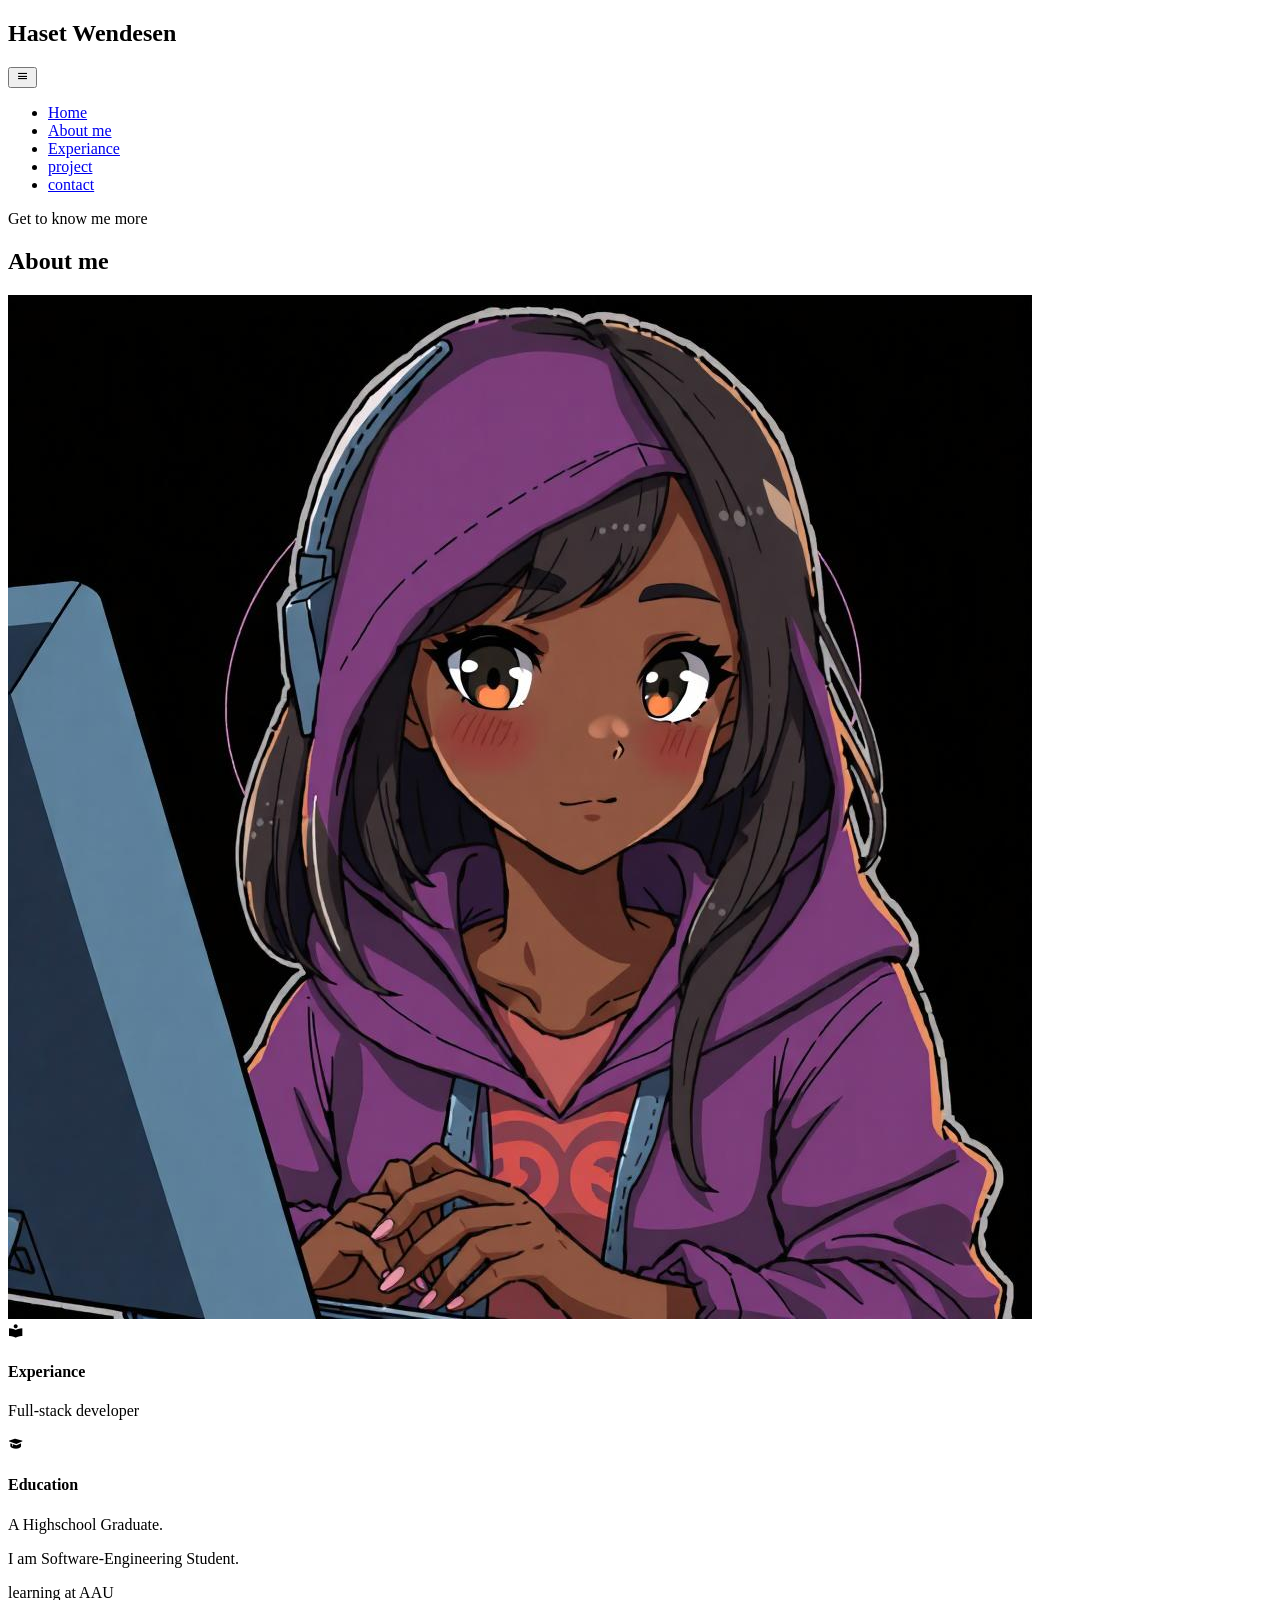
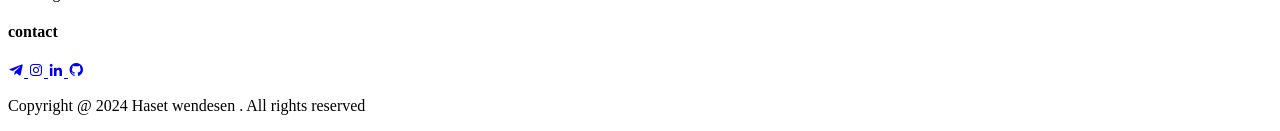
<file: scr/About.html>
<!DOCTYPE html>
<html lang="en">
<head>
    <meta charset="UTF-8">
    <meta name="viewport" content="width=device-width, initial-scale=1.0">
    <title>portoflio</title>
    <link href='https://unpkg.com/boxicons@2.1.4/css/boxicons.min.css' rel='stylesheet'>
    
</head>
<body>
    <header>
        <nav id="nav">
            <div class="nav-header">
                <h2>Haset Wendesen</h2>
                <button class="nav-toggle">
                    <i class='bx bx-menu'></i>
                </button>
            </div>
            <ul class="links">
                <li><a href="Home.html">Home</a></li>
                <li><a href="About.html">About me </a></li>
                <li><a href="Experience.html">Experiance</a></li>
                <li><a href="project.html">project</a></li>
                <li><a href="contact.html">contact</a></li>
            </ul>
        </nav>
    </header>
    <main>
        <section class="About-me " id="About-me">
            <div class="text-container">
                <p>Get to know me more</p>
                <h1>About me</h1>
            </div>
            <div class="image-wrapper">
                <img src="resourse/images/image(2).jpg" alt="my second photo">
            </div>
            <article class="art experiance">
                <i class='bx bxs-book-reader'></i>
                <h4>Experiance</h4>
                <p>Full-stack developer</p>
            </article>
            <article class="art Education">
                <i class='bx bxs-graduation' ></i>
                <h4>Education</h4>
                <p>A Highschool Graduate.</p>
                <p>I am Software-Engineering Student.</p>
                <p>learning at AAU</p>

            </article>
            
         </section>
    </main>
    <footer>
        <h4>contact </h4>
        <div class="social-icons">
            <a href="https://web.telegram.org/a/">
                <i class='bx bxl-telegram'></i>
            </a>
            <a href="https://www.instagram.com/">
                <i class='bx bxl-instagram'></i>
            </a>
            <a href="https://www.linkedin.com/?original_referer=https%3A%2F%2Fwww.bing.com%2F">
                <i class='bx bxl-linkedin'></i>
            </a>
            <a href="https://github.com/hasetW">
                <i class='bx bxl-github'></i>
            </a>
        </div>
        <p>Copyright @ 2024 Haset wendesen . All rights reserved </p>

    </footer>
   
</body>
</html>
</file>
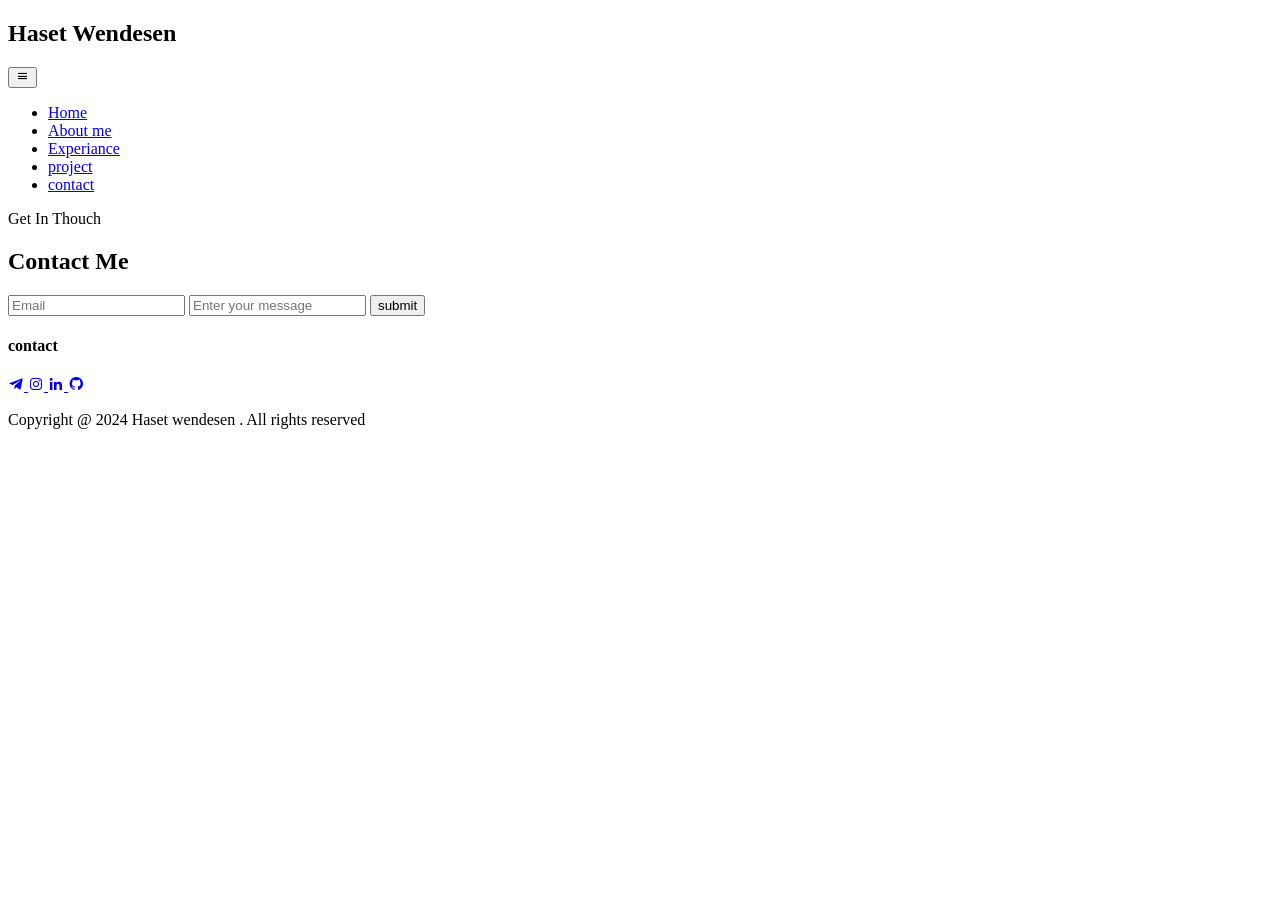
<file: scr/contact.html>
<!DOCTYPE html>
<html lang="en">
<head>
    <meta charset="UTF-8">
    <meta name="viewport" content="width=device-width, initial-scale=1.0">
    <title>portoflio</title>
    <link href='https://unpkg.com/boxicons@2.1.4/css/boxicons.min.css' rel='stylesheet'>
    
</head>
<body>
    <header>
        <nav>
            <div class="nav-header">
                <h2>Haset Wendesen</h2>
                <button class="nav-toggle">
                    <i class='bx bx-menu'></i>
                </button>
            </div>
            <ul class="links">
                <li><a href="Home.html">Home</a></li>
                <li><a href="About.html">About me </a></li>
                <li><a href="Experience.html">Experiance</a></li>
                <li><a href="project.html">project</a></li>
                <li><a href="contact.html">contact</a></li>
            </ul>
        </nav>
    </header>
    <main>
        <section class="contact" id="contact">
            <div class="text-container">
                <p>Get In Thouch</p>
                <h1>Contact Me</h1>
                
            </div>
            <form action="submit">
                <input type="text" name="Email" id="Email" placeholder="Email" required>
                <input type="text" name="message" id="message" placeholder="Enter your message">
                <button class="submit"> submit</button>
            </form>
        </section>
    </main>
    <footer>
        <h4>contact </h4>
        <div class="social-icons">
            <a href="https://web.telegram.org/a/">
                <i class='bx bxl-telegram'></i>
            </a>
            <a href="https://www.instagram.com/">
                <i class='bx bxl-instagram'></i>
            </a>
            <a href="https://www.linkedin.com/?original_referer=https%3A%2F%2Fwww.bing.com%2F">
                <i class='bx bxl-linkedin'></i>
            </a>
            <a href="https://github.com/hasetW">
                <i class='bx bxl-github'></i>
            </a>
        </div>
        <p>Copyright @ 2024 Haset wendesen . All rights reserved </p>


    </footer>
   
</body>
</html>
</file>
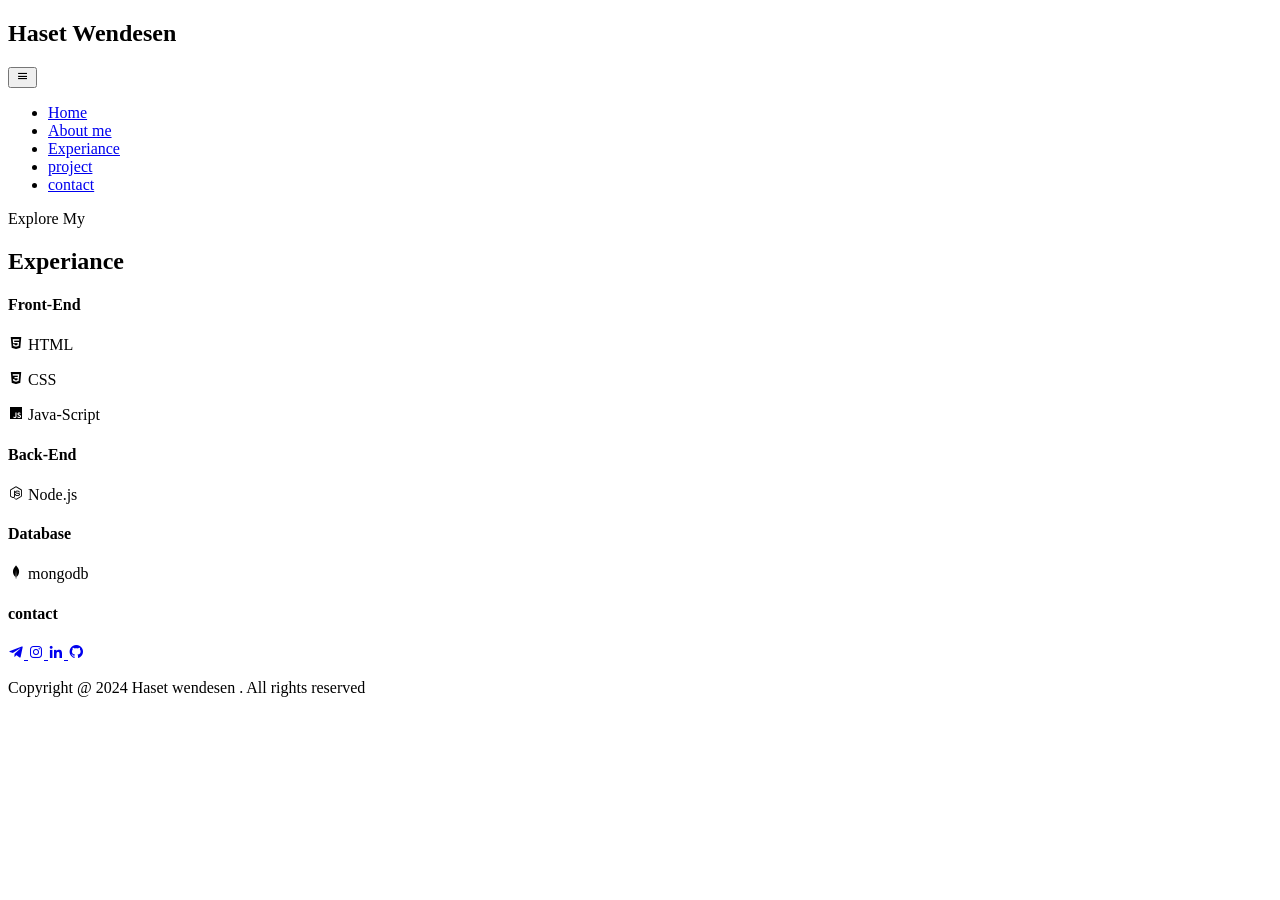
<file: scr/Experience.html>
<!DOCTYPE html>
<html lang="en">
<head>
    <meta charset="UTF-8">
    <meta name="viewport" content="width=device-width, initial-scale=1.0">
    <title>portoflio</title>
    <link href='https://unpkg.com/boxicons@2.1.4/css/boxicons.min.css' rel='stylesheet'>
    
</head>
<body>
    <header>
        <nav id="nav">
            <div class="nav-header">
                <h2>Haset Wendesen</h2>
                <button class="nav-toggle">
                    <i class='bx bx-menu'></i>
                </button>
            </div>
            <ul class="links">
                <li><a href="Home.html">Home</a></li>
                <li><a href="About.html">About me </a></li>
                <li><a href="Experience.html">Experiance</a></li>
                <li><a href="project.html">project</a></li>
                <li><a href="contact.html">contact</a></li>
            </ul>
        </nav>
    </header>
    <main>
        <section class="Experiance" id="Experiance">
            <div class="text-container">
                <p>Explore My </p>
                <h1>Experiance</h1>
            </div>
            <article class="Front-end">
                <h4>Front-End</h4>
                <p>
                    <span><i class='bx bxl-html5'></i></span>
                    HTML
                </p>
                <p>
                    <span><i class='bx bxl-css3'></i></span>
                    CSS
                </p>
                <p>
                    <span><i class='bx bxl-javascript'></i></span>
                    Java-Script
                </p>
            </article>
            <article class="Back-end">
                <h4>Back-End</h4>
                <p>
                    <span><i class='bx bxl-nodejs'></i></span>
                    Node.js
                </p>
            </article>
            <article class="Database">
                <h4>Database</h4>
                <p>
                    <span><i class='bx bxl-mongodb'></i></span>
                    mongodb
                </p>
            </article>
        </section>    
            
    </main>
    <footer>
        <h4>contact </h4>
        <div class="social-icons">
            <a href="https://web.telegram.org/a/">
                <i class='bx bxl-telegram'></i>
            </a>
            <a href="https://www.instagram.com/">
                <i class='bx bxl-instagram'></i>
            </a>
            <a href="https://www.linkedin.com/?original_referer=https%3A%2F%2Fwww.bing.com%2F">
                <i class='bx bxl-linkedin'></i>
            </a>
            <a href="https://github.com/hasetW">
                <i class='bx bxl-github'></i>
            </a>
        </div>
        <p>Copyright @ 2024 Haset wendesen . All rights reserved </p>


    </footer>
   
</body>
</html>
</file>
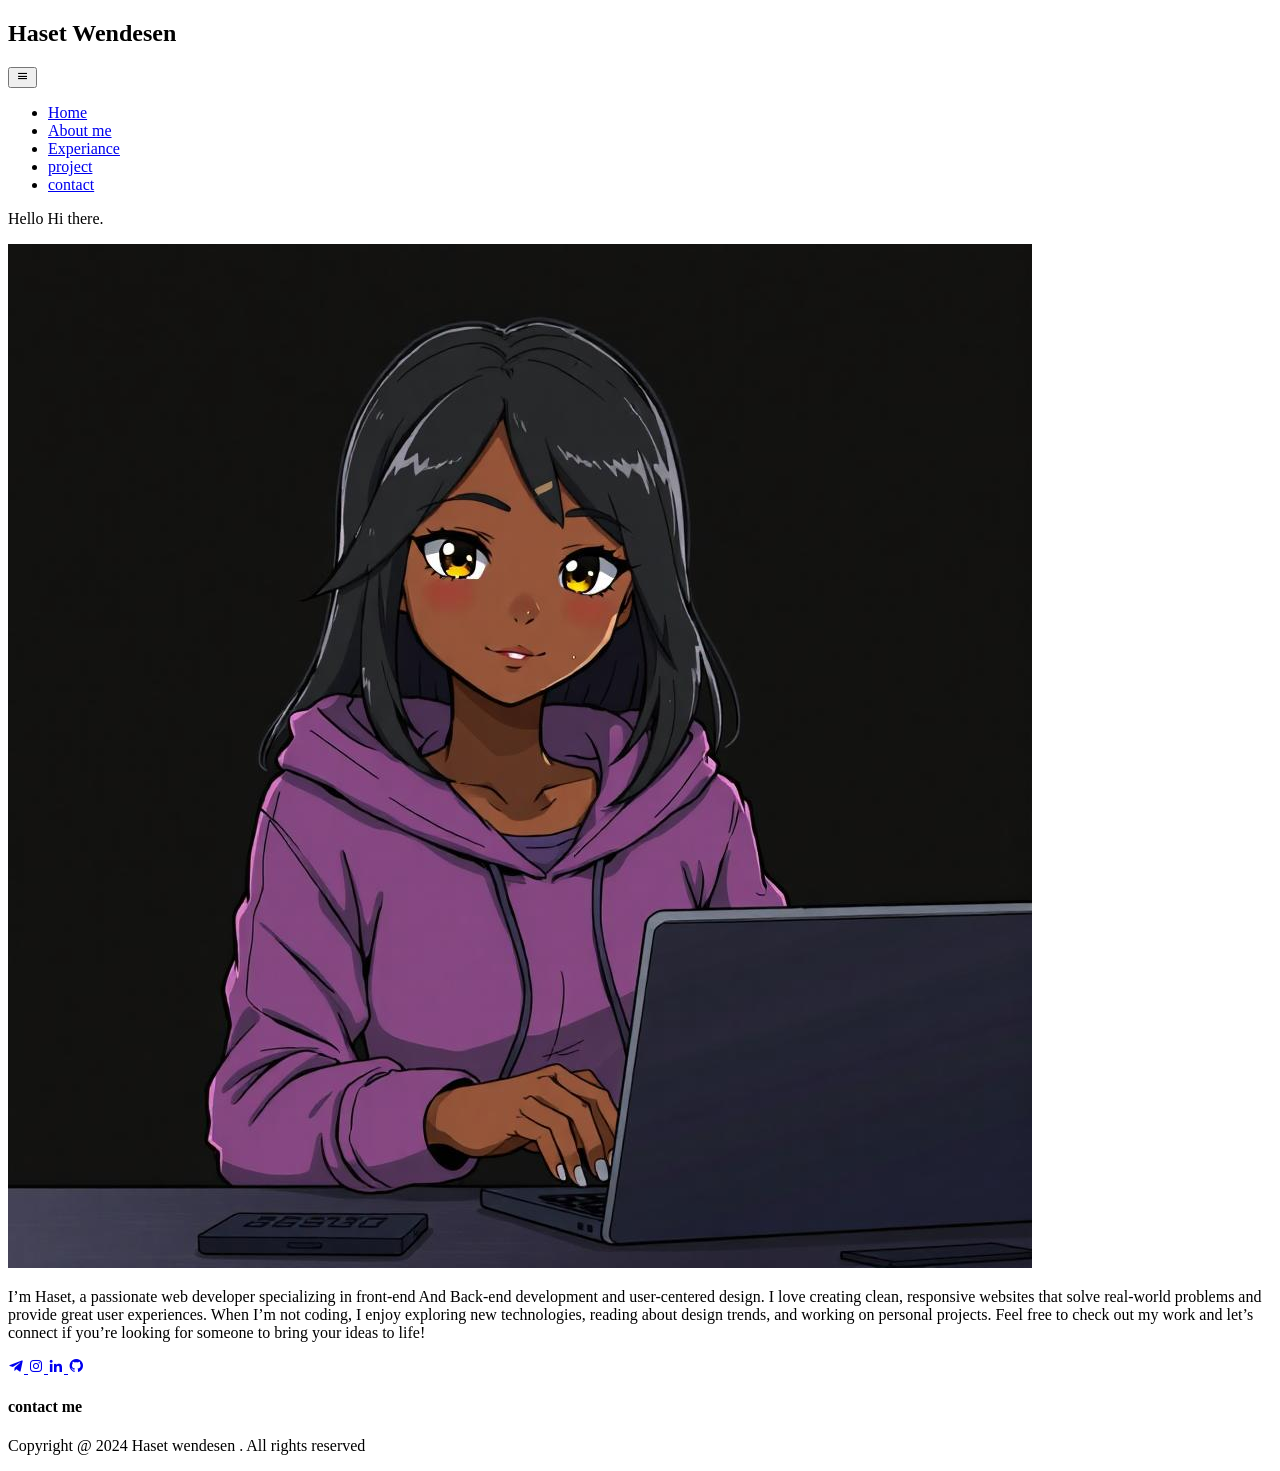
<file: scr/Home.html>
<!DOCTYPE html>
<html lang="en">
<head>
    <meta charset="UTF-8">
    <meta name="viewport" content="width=device-width, initial-scale=1.0">
    <title>portoflio</title>
    <link href='https://unpkg.com/boxicons@2.1.4/css/boxicons.min.css' rel='stylesheet'>
    
</head>
<body>
    <header>
        <nav id="nav">
            <div class="nav-header">
                <h2>Haset Wendesen</h2>
                <button class="nav-toggle">
                    <i class='bx bx-menu'></i>
                </button>
            </div>
            <ul class="links">
                <li><a href="Home.html">Home</a></li>
                <li><a href="About.html">About me </a></li>
                <li><a href="Experience.html">Experiance</a></li>
                <li><a href="project.html">project</a></li>
                <li><a href="contact.html">contact</a></li>
            </ul>
        </nav>
    </header>
    <main>
        <section class="Home" id="Home">
            <p>
                Hello Hi there.
            </p>
            <div class="side1">
                <div class="image-wrapper">
                    <img src="resourse/images/image(1).jpg" alt="my photo">
                </div>
                <p>I’m Haset, a passionate web developer specializing in front-end And Back-end development and user-centered design. I love creating clean, responsive websites that solve real-world problems and provide great user experiences.  
                    When I’m not coding, I enjoy exploring new technologies, reading about design trends, and working on personal projects.  
                    Feel free to check out my work and let’s connect if you’re looking for someone to bring your ideas to life!
                </p>
            </div>
            <div class="bottom">
                <div class="social-icons">
                    <a href="https://web.telegram.org/a/">
                        <i class='bx bxl-telegram'></i>
                    </a>
                    <a href="https://www.instagram.com/">
                        <i class='bx bxl-instagram'></i>
                    </a>
                    <a href="https://www.linkedin.com/?original_referer=https%3A%2F%2Fwww.bing.com%2F">
                        <i class='bx bxl-linkedin'></i>
                    </a>
                    <a href="https://github.com/hasetW">
                        <i class='bx bxl-github'></i>
                    </a>
                </div>
                <div class="text-container">
                    <h4>contact me </h4>
                </div>
            </div>
        </section>
    </main>
    <footer>
        <p>Copyright @ 2024 Haset wendesen . All rights reserved </p>
    </footer>
</body>
</html>
</file>
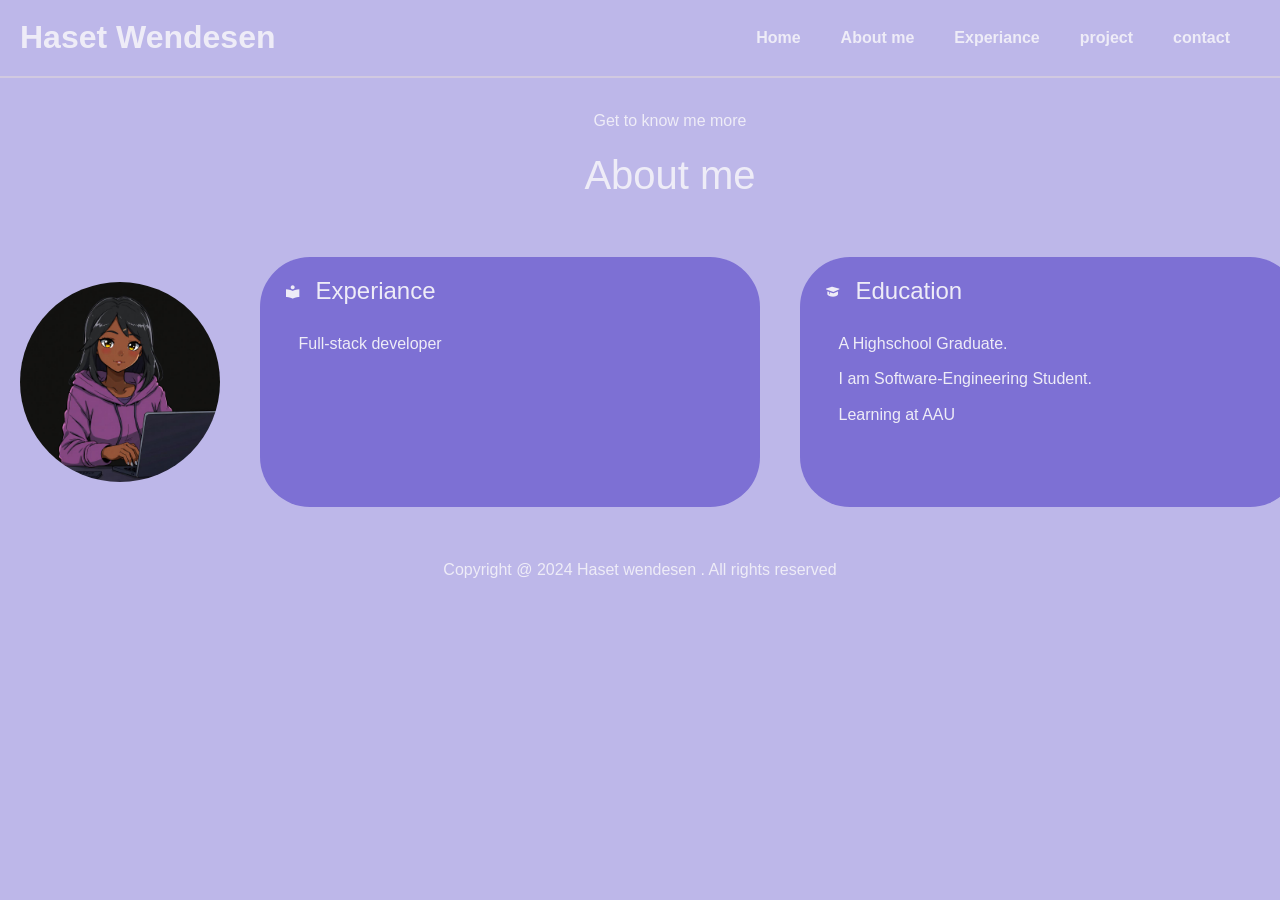
<file: src/About.html>
<!DOCTYPE html>
<html lang="en">
<head>
    <meta charset="UTF-8">
    <meta name="viewport" content="width=device-width, initial-scale=1.0">
    <title>portoflio</title>
    <link href='https://unpkg.com/boxicons@2.1.4/css/boxicons.min.css' rel='stylesheet'>
    <link rel="stylesheet" href="./css/About.css">
    <link rel="stylesheet" href="../nav.css">
</head>
<body>
    <header>
        <nav id="nav">
            <div class="nav-header">
                <h2>Haset Wendesen</h2>
                <button class="nav-toggle">
                    <i class='bx bx-menu'></i>
                </button>
            </div>
            <ul class="links remove">
                <li><a href="../index.html">Home</a></li>
                <li><a href="About.html">About me </a></li>
                <li><a href="./Experience.html">Experiance</a></li>
                <li><a href="./project.html">project</a></li>
                <li><a href="./contact.html">contact</a></li>
            </ul>
        </nav>
    </header>
    <main>
        <section class="About-me " id="About-me">
            <div class="text-wrapper">
                <div class="text-container">
                    <p>Get to know me more</p>
                    <h1>About me</h1>
                </div>
            </div>
           
            <div class="image-wrapper">
                <img src="./resourse/images/image(1).jpg" alt="my second photo">
            </div>
            <div class="article-wrapper">
                <div class="article">
                    <article class="art Experiance">
                        <i class='bx bxs-book-reader'></i>
                        <h4>Experiance</h4>
                        <p>Full-stack developer</p>
                    </article>
                    <article class="art Education">
                        <i class='bx bxs-graduation' ></i>
                        <h4>Education</h4>
                        <p>A Highschool Graduate.</p>
                        <p>I am Software-Engineering Student.</p>
                        <p>Learning at AAU</p>
        
                    </article>
                </div>
            </div>

        </section>
    </main>
    <footer>
        <p>Copyright @ 2024 Haset wendesen . All rights reserved </p>
    </footer>
   <script src="../src/js/script.js"></script>
</body>
</html>
</file>
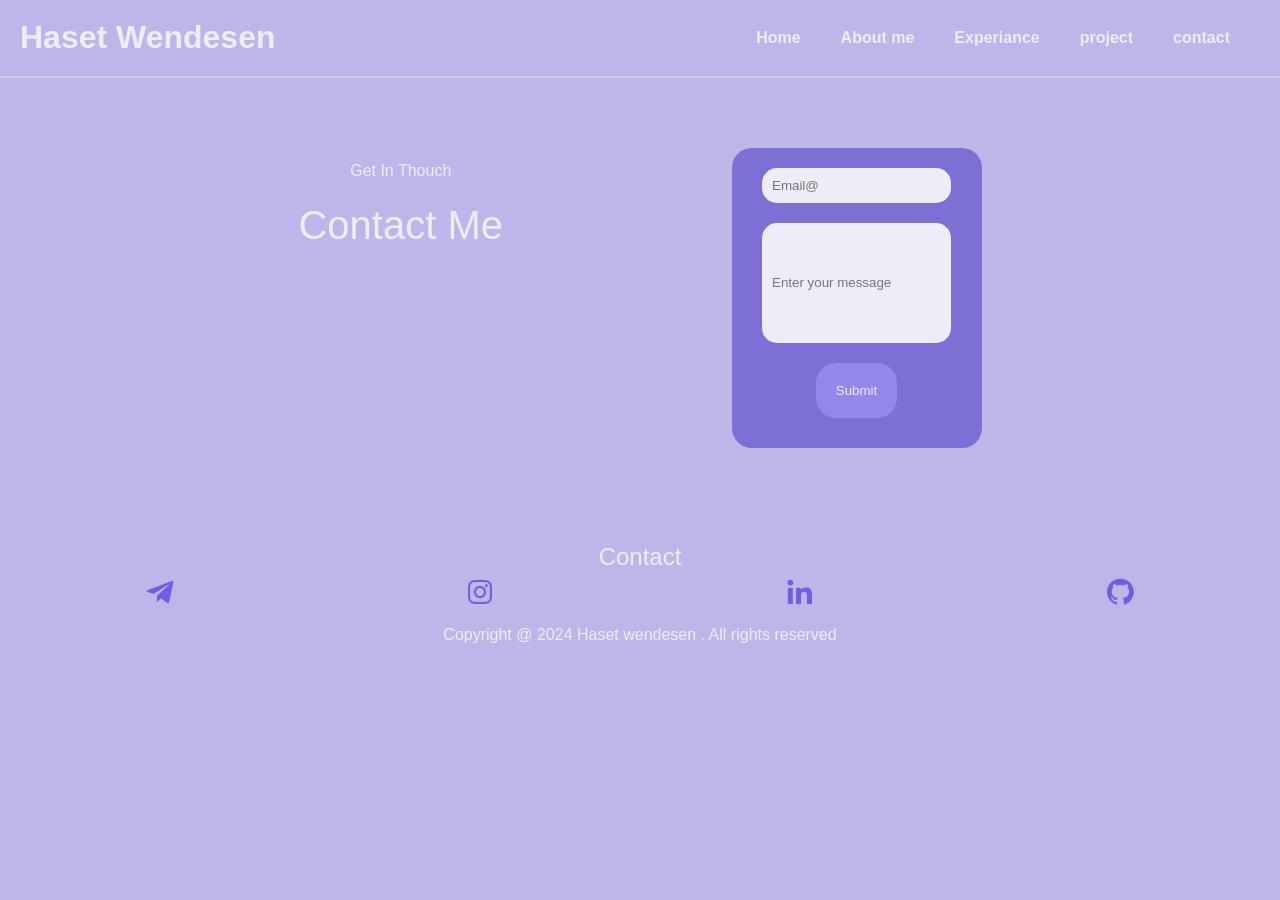
<file: src/contact.html>
<!DOCTYPE html>
<html lang="en">
<head>
    <meta charset="UTF-8">
    <meta name="viewport" content="width=device-width, initial-scale=1.0">
    <title>portoflio</title>
    <link href='https://unpkg.com/boxicons@2.1.4/css/boxicons.min.css' rel='stylesheet'>
    <link rel="stylesheet" href="../nav.css">
    <link rel="stylesheet" href="css/contact.css">
   
</head>
<body>
    <header>
        <nav id="nav">
            <div class="nav-header">
                <h2>Haset Wendesen</h2>
                <button class="nav-toggle">
                    <i class='bx bx-menu'></i>
                </button>
            </div>
            <ul class="links">
                <li><a href="../index.html">Home</a></li>
                <li><a href="./About.html">About me </a></li>
                <li><a href="./Experience.html">Experiance</a></li>
                <li><a href="./project.html">project</a></li>
                <li><a href="./contact.html">contact</a></li>
            </ul>
        </nav>
    </header>
    <main>
        <section class="contact" id="contact">
            <div class="text-container">
                <p>Get In Thouch</p>
                <h1>Contact Me</h1>
                
            </div>
            <form action="submit">
                <div class="form">
                    <input type="text" name="Email" id="Email" placeholder="Email@" required>
                    <input type="text" name="message" id="message" placeholder="Enter your message">
                    <button class="submit"> submit</button>
                </div>
               
            </form>
        </section>
    </main>
    <footer>
        <h4>contact </h4>
        <div class="social-icons">
            <a href="https://web.telegram.org/a/" id="tg">
                <i class='bx bxl-telegram'></i>
            </a>
            <a href="https://www.instagram.com/" id="ig">
                <i class='bx bxl-instagram'></i>
            </a>
            <a href="https://www.linkedin.com/?original_referer=https%3A%2F%2Fwww.bing.com%2F" id="link">
                <i class='bx bxl-linkedin'></i>
            </a>
            <a href="https://github.com/hasetW" id="git">
                <i class='bx bxl-github'></i>
            </a>
        </div>
        <p>Copyright @ 2024 Haset wendesen . All rights reserved </p>


    </footer>
    <script src="js/script.js"></script>
   
</body>
</html>
</file>
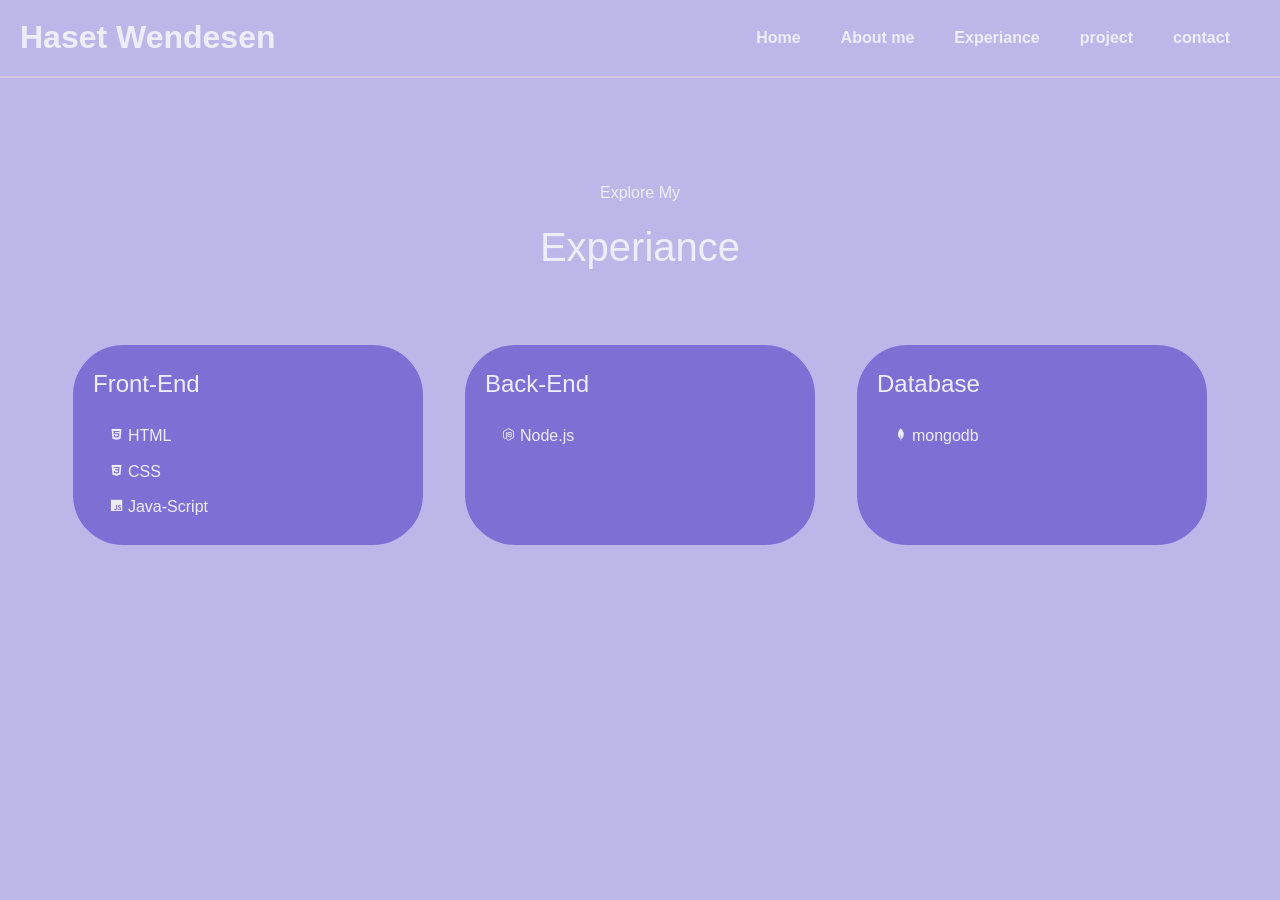
<file: src/Experience.html>
<!DOCTYPE html>
<html lang="en">
<head>
    <meta charset="UTF-8">
    <meta name="viewport" content="width=device-width, initial-scale=1.0">
    <title>portoflio</title>
    <link href='https://unpkg.com/boxicons@2.1.4/css/boxicons.min.css' rel='stylesheet'>
    <link rel="stylesheet" href="../nav.css">
    <link rel="stylesheet" href="css/Experience.css">
</head>
<body>
    <header>
        <nav id="nav">
            <div class="nav-header">
                <h2>Haset Wendesen</h2>
                <button class="nav-toggle">
                    <i class='bx bx-menu'></i>
                </button>
            </div>
            <ul class="links">
                <li><a href="../index.html">Home</a></li>
                <li><a href="./About.html">About me </a></li>
                <li><a href="./Experience.html">Experiance</a></li>
                <li><a href="./project.html">project</a></li>
                <li><a href="./contact.html">contact</a></li>
            </ul>
        </nav>
    </header>
    <main>
        <section class="Experiance" id="Experiance">
            <div class="text-container">
                <p>Explore My </p>
                <h1>Experiance</h1>
            </div>
            <article class="Front-end art">
                <h4>Front-End</h4>
                <div class="front">
                    <p>
                        <span><i class='bx bxl-html5'></i></span>
                        HTML
                    </p>
                    <p>
                        <span><i class='bx bxl-css3'></i></span>
                        CSS
                    </p>
                    <p>
                        <span><i class='bx bxl-javascript'></i></span>
                        Java-Script
                    </p>
                </div>
                
            </article>
            <article class="Back-end art">
                <h4>Back-End</h4>
                <p>
                    <span><i class='bx bxl-nodejs'></i></span>
                    Node.js
                </p>
            </article>
            <article class="Database art">
                <h4>Database</h4>
                <p>
                    <span><i class='bx bxl-mongodb'></i></span>
                    mongodb
                </p>
            </article>
        </section>    
            
    </main>
    
    
   <script src="js/script.js"></script>
</body>
</html>
</file>
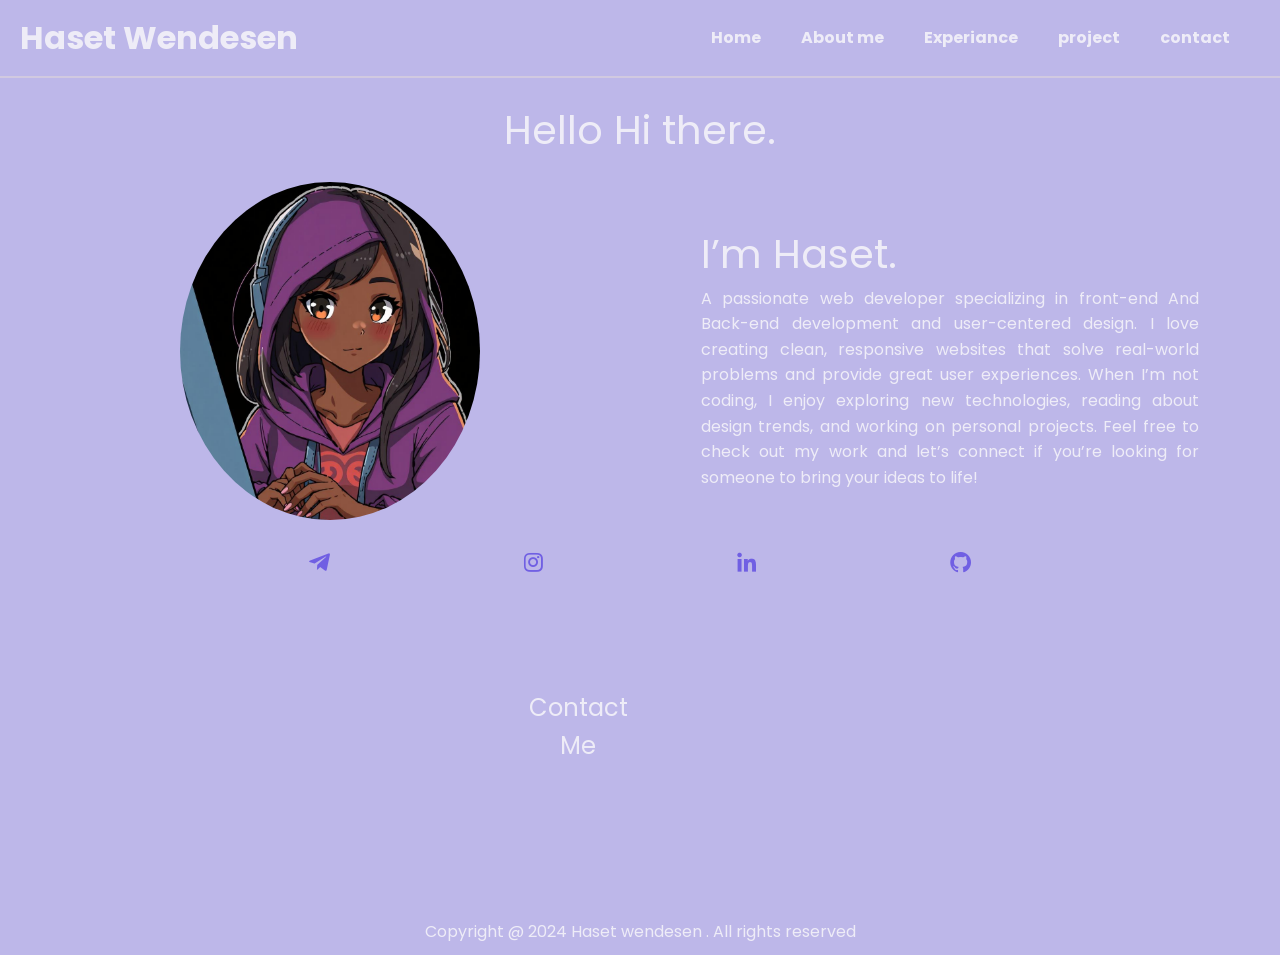
<file: src/Home.html>
<!DOCTYPE html>
<html lang="en">
<head>
    <meta charset="UTF-8">
    <meta name="viewport" content="width=device-width, initial-scale=1.0">
    <title>portoflio</title>
    <link href="https://fonts.googleapis.com/css2?family=Poppins:wght@300;400;500;600;700&display=swap" rel="stylesheet">
    <link href='https://unpkg.com/boxicons@2.1.4/css/boxicons.min.css' rel='stylesheet'>
    <link rel="stylesheet" href="../src/css/nav.css">
    <link rel="stylesheet" href="../src/css/Home.css">
</head>
<body>
    <header>
        <nav id="nav">
            <div class="nav-header">
                <h2>Haset Wendesen</h2>
                <button class="nav-toggle">
                    <i class='bx bx-menu'></i>
                </button>
            </div>
            <ul class="links">
                <li><a href="Home.html">Home</a></li>
                <li><a href="About.html">About me </a></li>
                <li><a href="Experience.html">Experiance</a></li>
                <li><a href="project.html">project</a></li>
                <li><a href="contact.html">contact</a></li>
            </ul>
        </nav>
    </header>
    <main>
        <section class="Home" id="Home">
            <h1>
                Hello Hi there.
            </h1>
            <div class="Top">
                <div class="image-wrapper">
                    <img src="resourse/images/image(2).jpg" alt="my photo">
                </div>
                <p><span>I’m Haset.</span><br> A passionate web developer specializing in front-end And Back-end development and user-centered design. I love creating clean, responsive websites that solve real-world problems and provide great user experiences.  
                    When I’m not coding, I enjoy exploring new technologies, reading about design trends, and working on personal projects.  
                    Feel free to check out my work and let’s connect if you’re looking for someone to bring your ideas to life!
                </p>
                <div class="icons-wrapper">
                    <div class="social-icons">
                        <a href="https://web.telegram.org/a/" id="ione" target="_blank" title="Telegram">
                            <i class='bx bxl-telegram'></i>
                        </a>
                        <a href="https://www.instagram.com/" id="itwo" target="_blank" title="Instagram">
                            <i class='bx bxl-instagram'></i>
                        </a>
                        <a href="https://www.linkedin.com/?original_referer=https%3A%2F%2Fwww.bing.com%2F" id="ithere" target="_blank" title="Linkedin">
                            <i class='bx bxl-linkedin'></i>
                        </a>
                        <a href="https://github.com/hasetW" id="ifour" target="_blank" title="github">
                            <i class='bx bxl-github'></i>
                        </a>
                    </div>
                </div>
                
                <div class="text-container">
                    <h4>contact me </h4>
                </div>
            </div>
            
        </section>
    </main>
    <footer>
        <p>Copyright @ 2024 Haset wendesen . All rights reserved </p>
    </footer>
    
    <script src="js/script.js"></script>
</body>
</html>
</file>
<file: src/css/About.css>
:root{
    /* colors */
    --artBtnColor:#7D70D4;
    --iconColor:#705FE3;
    --bgColor:#BDB7E9;
    --textColor: #EEECF7;
    /* font-siza */
    --header1Size:40px;
    --header2Size:32px;
    --header4Size:24px;
    --pTextSiza:20px;
    --smallText:16px;
    --lineHeight:32px;
}
.text-wrapper{
    display: inline-block;
    width: 50%;
    margin-top: -100px;
    margin-right: 30px;
}
.image-wrapper{
    display: inline-block;
}
.text-container {
    margin-bottom: 20px;
    display: block;
}
.text-container h1 {
    font-size: var(--header1Size);
    color: var(--textColor);
}
.image-wrapper img {
    border-radius: 50%;
    width: 120px;
    height: 120px;
    object-fit: cover;
}
.art{
    background: var(--artBtnColor);
    color: var(--textColor);
    padding: 15px;
    border-radius: 50px;
    margin: 10px 20px;
    width: 500px;
    height: 250px;
    min-width: 250px;
}
.art i{
    display: inline-block;
    padding: 10px;
}
.art h4 {
    margin-bottom: 10px;
    display: inline-block;
}

/* Mobile Landscape */
@media   (max-width:500px) and (min-height: 400px) and (orientation: landscape){
    .text-wrapper{
        display: inline;
    }
    .text-container {
        text-align: center;
    }
    .image-wrapper {
        display: block;
        margin-left: auto;
        margin-right: auto;
        text-align: center;
    }
    .article{
        display: block;
        text-align: center;
       
    }
    .art{
        padding: 5px;
        width: 100%;
        height: 153px;
        margin-left: auto;
        margin-right: auto;
    }
    .art h4{
        font-size: var(--textColor);
    }
    .art p{
        font-size: 14px;
    }
}
/* tablet portraite */
@media  (min-width: 500px) and  (max-width: 850px){
    .text-wrapper{
        display: inline;
    }
    .text-container {
        text-align: center;
    }
    .image-wrapper {
        display: block;
        margin-left: auto;
        margin-right: auto;
        text-align: center;
    }
    .image-wrapper img {
        width: 200px;
        height: 200px;
    }
    .article{
        display: flex;
        justify-content: space-evenly;
    }
}
/* tablet landscape */
@media (min-width: 800px) and (max-width: 850px) and (max-height: 500px) and (orientation: landscape) {
    .About-me{
        display: grid;
        grid-template-columns:1fr 1fr ;
        grid-template-rows: auto auto ;
        gap: 2rem;
        align-items: center; 
        justify-items: center; 
    }
    .text-wrapper {
        grid-column: 1 / 3; 
        grid-row: 1; 
        text-align: center;
        margin: auto;
    }
    
    .image-wrapper {
        grid-column: 1 ; 
        grid-row: 2; 
        display: flex;
        justify-content: center;
        align-items: center;
    }
    .image-wrapper img {
        width: 200px;
        height: 200px;
        border-radius: 50%; 
        object-fit: cover;
    }
    .article { 
        grid-column: 2; 
        grid-row: 2; 
        display: block;
        justify-content: center;
        align-items: center;
    }
    .art {
    width: 394px;
    height: 215px;
    padding: 1rem;
    border-radius: 50px;
    }  
}
/* desktop */
@media (min-width: 850px){
    .About-me {
        display: grid;
        grid-template-columns: 1fr 1fr ;
        grid-template-rows: auto auto;
        gap: 20px;
    }
    .text-wrapper {
        grid-column: 1 / 3; 
        grid-row: 1;
        text-align: center;
        margin: auto;
    }
    
    .image-wrapper {
        grid-column: 1; 
        grid-row: 2; 
        display: flex;
        justify-content: center;
        align-items: center;
    }
    .image-wrapper img {
        width: 200px;
        height: 200px;
        border-radius: 50%; 
        object-fit: cover;
    }
    .article{
        grid-column: 2; 
        grid-row: 2; 
        display: flex;
        justify-content: space-evenly;
        align-items: center;
    }
}
</file>
<file: nav.css>
:root{
    /* colors */
    --artBtnColor:#7D70D4;
    --iconColor:#705FE3;
    --bgColor:#BDB7E9;
    --textColor: #EEECF7;
    /* font-siza */
    --header1Size:40px;
    --header2Size:32px;
    --header4Size:24px;
    --pTextSiza:20px;
    --smallText:16px;
    --lineHeight:32px;
}
*{
    margin: 0;
    padding: 0;
    box-sizing: border-box;
    list-style: none;
    text-decoration: none;
}
body {
    width: 100%;
    background-color: var(--bgColor);
    color: var(--textColor);
    line-height: 1.6;
    font-family: 'Poppins', sans-serif;
}
/* Header Navigation */
header {
    padding: 10px 20px;
    border-bottom: 2px solid #d1c9e0;
}
.nav-header {
    display: flex;
    justify-content: space-between;
    align-items: center;
}
.nav-header h2 {
    font-size: var(--header2Size);
    font-weight: bold;
    color:var(--textColor);
}
.nav-toggle {
    background:none;
    border: none;
    font-size: var(--header2Size);
    color: var(--iconColor);
    cursor: pointer;
    transition: all ease;
}
/* .nav-toggle:hover {
    transform: rotate(360deg);
} */
.links {
    display: none;
    flex-direction: row;
    padding: 10px;
}
.display{
    display: block;
    flex-direction: column;
    margin-top: 10px;
    padding: 10px;
    background: var(--artBtnColor);
    border-radius: 5px;
}
.links li {
    text-align: center;
    margin: 5px 0;
    
}
.links a {
    color: var(--textColor);
    font-size: var(--smallText);
    font-weight: bolder;
}
.links a:hover{
    text-decoration: underline;
}
main{
    padding: 20px;
}
h1 {
    font-size: var(--header1Size);
    color:var(--textColor);
    margin-bottom: 20px;
    font-weight: normal;
}
h4{
    font-size: var(--header4Size);
    color:var(--textColor);
    text-transform:capitalize;
    font-weight: normal;
}
p{
    font-size: var(--smallText);;
    color:var(--textColor);
    margin: 10px auto;
    width: 90%;
}
footer {
    text-align: center;
    align-items: end;
    margin-top: 20px;
    font-size: 0.8rem;
    color:var(--textColor);
}
.social-icons i:hover{
    background-color: var(--textColor);

}
@media (min-width: 850px){
    .nav-toggle{
        display: none;
    }
    .links{
        display: flex;
        justify-content: space-evenly;
    }
    .links a {
        padding: 20px
    }
    #nav{
        display: flex;
        justify-content: space-between;
        align-items: center;
    }
}

/* when the togle opened and resize it still the same correct that  */
</file>
<file: src/css/contact.css>
:root{
    /* colors */
    --artBtnColor:#7D70D4;
    --iconColor:#705FE3;
    --bgColor:#BDB7E9;
    --textColor: #EEECF7;
    /* font-siza */
    --header1Size:40px;
    --header2Size:32px;
    --header4Size:24px;
    --pTextSiza:20px;
    --smallText:16px;
    --lineHeight:32px;
}
.contact{
    display: block;
    text-align: center;
}
.form{
   width:250px;
   height: 300px;
   background-color: var(--artBtnColor);
   display: block;
   padding: 20px;
   border-radius: 20px;
   align-items: center;
   margin: auto;
   
}
input{
    background-color: var(--textColor);
    padding: 10px;
    margin: auto;
    margin-bottom: 20px;
    border-radius: 15px;
    border: none;
}
#message{
    height: 120px;
}
button{
    background-color: #9487EA;
    border-radius: 20px;
    padding: 20px;
    cursor: pointer;
    border: none;
    color: var(--textColor);
    text-transform: capitalize;
}
.social-icons{
    display: grid;
    grid-template-columns:1fr;
    grid-template-rows: 1fr 1fr 1fr 1fr  ;
    
}
.social-icons i{
    font-size:  2rem;
    color: var(--iconColor);
}
/* Mobile Landscape */
@media   (max-width:500px) and (min-height: 400px) and (orientation: landscape){
    .social-icons{
        display: grid;
        grid-template-columns:1fr 1fr;
        grid-template-rows: 1fr 1fr   ;
    }
    #tg{
        grid-column: 1; 
        grid-row: 1; 
        align-items: center;
    }
    #ig{
        grid-column: 1; 
        grid-row: 2; 
        align-items: center;
    }
    #link{
        grid-column: 2; 
        grid-row: 1; 
        align-items: center;
    }
    #git{
        grid-column: 2; 
        grid-row: 2; 
        align-items: center;
    }
}
/* tablet portraite */
@media  (min-width: 500px) and  (max-width: 850px){
    .social-icons{
        display: grid;
        grid-template-columns:1fr 1fr 1fr 1fr ;
        grid-template-rows: 1fr;
    }
}
/* desktop */
@media (min-width: 850px){
    .contact{
        display: flex;
        justify-content: space-evenly;
        padding: 50px;
    }
    .social-icons{
        display: grid;
        grid-template-columns:1fr 1fr 1fr 1fr ;
        grid-template-rows: 1fr;
        padding: auto;
    }
}
</file>
<file: src/css/Experience.css>
:root{
    /* colors */
    --artBtnColor:#7D70D4;
    --iconColor:#705FE3;
    --bgColor:#BDB7E9;
    --textColor: #EEECF7;
    /* font-siza */
    --header1Size:40px;
    --header2Size:32px;
    --header4Size:24px;
    --pTextSiza:20px;
    --smallText:16px;
    --lineHeight:32px;
}
*{
    color: var(--textColor); 
}
.art{
    background: var(--artBtnColor);
    color: var(--textColor);
    padding: 20px;
    border-radius: 50px;
    margin: 5px 20px;
    width: 250px;
    height: 200px;
    min-width: 150px;
}
.art i{
    font-size: 15px;
    display: inline-block;
   
}
.art h4 {
    margin-bottom: 10px;
    display: inline-block;
}
.Experiance{
    display: grid;
    grid-template-columns:1fr 1fr ;
    grid-template-rows: 1fr 1fr 1fr ;
    align-items: center; 
    justify-items: center;
}   
.text-container{
    grid-column: 1; 
    grid-row: 1; 
    align-items: center;
}
.Front-end{
    grid-column: 2; 
    grid-row: 1; 
    align-items: center;
}
.Back-end{
    grid-column: 1/3; 
    grid-row: 2; 
    align-items: center;
    width: 100%;
    height: auto;
}
.Database{
    grid-column: 1/3; 
    grid-row: 3; 
    align-items: center;
    width: 100%;
    height: auto;
}
/* Mobile Landscape */
@media   (max-width:500px) and (min-height: 400px) and (orientation: landscape){
    .Experiance{
        display: grid;
        grid-template-columns:1fr  ;
        grid-template-rows: 1fr 1fr 1fr 1fr;
        align-items: center; 
        justify-items: center; 
        padding: 2rem; 
    }
    .text-container{
        grid-column: 1; 
        grid-row: 1; 
        align-items: center;
        text-align: center;
    }
    .Front-end{
        grid-column: 1; 
        grid-row: 2; 
        align-items: center;
        width: 100%;
        height: auto;
    }
    .Back-end{
        grid-column: 1; 
        grid-row: 3; 
        align-items: center;
        width: 100%;
        height: auto;
    }
    .Database{
        grid-column: 1; 
        grid-row: 4; 
        align-items: center;
        width: 100%;
        height: auto;
    }
    .front{
        display: flex;
        justify-content: space-evenly;
    }
}
/* tablet portraite */
@media  (min-width: 500px) and  (max-width: 850px){
    .Experiance{
        display: grid;
        grid-template-columns:1fr 1fr  ;
        grid-template-rows: 1fr 1fr 1fr;
        align-items: center; 
        justify-items: center; 
        padding: 2rem; 
    }
    .text-container{
        grid-column: 1/3; 
        grid-row: 1; 
        align-items: center;
        text-align: center;
    }
    .Front-end{
        grid-column: 1; 
        grid-row: 2; 
        align-items: center;
    }
    .Back-end{
        grid-column: 2; 
        grid-row: 2; 
        align-items: center;
        width: 250px;
        height: 200px;
    }
    .Database{
        grid-column: 1/3; 
        grid-row: 3; 
        align-items: center;
        width: 100%;
        height: auto;
    }
}
/* tablet landscape */
@media (min-width: 800px) and (max-width: 850px) and (max-height: 500px) and (orientation: landscape){
    .Experiance{
        display: grid;
        grid-template-columns:1fr 1fr  ;
        grid-template-rows: 1fr 1fr 1fr;
        align-items: center; 
        justify-items: center; 
        padding: 2rem; 
    }
    .text-container{
        grid-column: 1/3; 
        grid-row: 1; 
        align-items: center;
        text-align: center;
    }
    .Front-end{
        grid-column: 1/3; 
        grid-row: 2; 
        align-items: center;
        width: 100%;
        height: auto;
    }
    .Back-end{
        grid-column: 1; 
        grid-row: 3; 
        align-items: center;
        width: 250px;
        height: 200px;
    }
    .Database{
        grid-column: 2; 
        grid-row: 3; 
        align-items: center;
        width: 250px;
        height: 200px;
    }

}
/* desktop */
@media (min-width: 850px){
    .Experiance{
        display: grid;
        grid-template-columns:1fr 1fr 1fr  ;
        grid-template-rows: 1fr 1fr ;
        align-items: center; 
        justify-items: center; 
        padding: 2rem; 
    }
    .text-container{
        grid-column: 1/4; 
        grid-row: 1; 
        align-items: center;
        text-align: center;
    }
    .Front-end{
        grid-column: 1; 
        grid-row: 2; 
        align-items: center;
        width: 350px;
    }
    .Back-end{
        grid-column: 2; 
        grid-row: 2; 
        align-items: center;
        width: 350px;
        height: 200px;
    }
    .Database{
        grid-column: 3; 
        grid-row: 2; 
        align-items: center;
        width: 350px;
        height: 200px;
    }
}
</file>
<file: src/css/nav.css>
:root{
    /* colors */
    --artBtnColor:#7D70D4;
    --iconColor:#705FE3;
    --bgColor:#BDB7E9;
    --textColor: #EEECF7;
    /* font-siza */
    --header1Size:40px;
    --header2Size:32px;
    --header4Size:24px;
    --pTextSiza:20px;
    --smallText:16px;
    --lineHeight:32px;
}
*{
    margin: 0;
    padding: 0;
    box-sizing: border-box;
    list-style: none;
    text-decoration: none;
}
body {
    width: 100%;
    background-color: var(--bgColor);
    color: var(--textColor);
    line-height: 1.6;
    font-family: 'Poppins', sans-serif;
}
/* Header Navigation */
header {
    padding: 10px 20px;
    border-bottom: 2px solid #d1c9e0;
}
.nav-header {
    display: flex;
    justify-content: space-between;
    align-items: center;
}
.nav-header h2 {
    font-size: var(--header2Size);
    font-weight: bold;
    color:var(--textColor);
}
.nav-toggle {
    background:none;
    border: none;
    font-size: var(--header2Size);
    color: var(--iconColor);
    cursor: pointer;
    transition: all ease;
}
.nav-toggle:hover {
    transform: rotate(360deg);
}
.links {
    display: none;
    flex-direction: row;
    padding: 10px;
}
.display{
    display: block;
    flex-direction: column;
    margin-top: 10px;
    padding: 10px;
    background: var(--artBtnColor);
    border-radius: 5px;
}
.links li {
    text-align: center;
    margin: 5px 0;
    
}
.links a {
    color: var(--textColor);
    font-size: var(--smallText);
    font-weight: bolder;
}
.links a:hover{
    text-decoration: underline;
}
main{
    padding: 20px;
}
h1 {
    font-size: var(--header1Size);
    color:var(--textColor);
    margin-bottom: 20px;
    font-weight: normal;
}
h4{
    font-size: var(--header4Size);
    color:var(--textColor);
    text-transform:capitalize;
    font-weight: normal;
}
p{
    font-size: var(--smallText);;
    color:var(--textColor);
    margin: 10px auto;
    width: 90%;
}
footer {
    text-align: center;
    align-items: end;
    margin-top: 20px;
    font-size: 0.8rem;
    color:var(--textColor);
}
.social-icons i:hover{
    background-color: var(--textColor);

}
@media (min-width: 850px){
    .nav-toggle{
        display: none;
    }
    .links{
        display: flex;
        justify-content: space-evenly;
    }
    .links a {
        padding: 20px
    }
    #nav{
        display: flex;
        justify-content: space-between;
        align-items: center;
    }
}

/* when the togle opened and resize it still the same correct that  */
</file>
<file: src/css/Home.css>
:root{
    /* colors */
    --artBtnColor:#7D70D4;
    --iconColor:#705FE3;
    --bgColor:#BDB7E9;
    --textColor: #EEECF7;
    /* font-siza */
    --header1Size:40px;
    --header2Size:32px;
    --header4Size:24px;
    --pTextSiza:20px;
    --smallText:16px;
    --lineHeight:32px;
}
.Home h1{
    display: block;
    text-align: center;
}
.Top{
    display: block;
}
.Top p{
    text-align: justify;
}
.image-wrapper {
    grid-column: 1; 
    grid-row: 1; 
    align-items: center;
    width: 150px;
    height: 150px;
    margin: 0 auto 15px;
    border-radius: 50%;
    overflow: hidden;
    border: none;
}
.image-wrapper img {
    width: 100%;
    height: 100%;
    object-fit: cover;
}
.social-icons{
    display: grid;
    grid-template-columns:1fr;
    grid-template-rows: 1fr 1fr 1fr 1fr ;
    padding: 30px;
    gap: 15px;
}
.social-icons i{
    color: var(--iconColor);
    font-size: 25px;
}
.text-container{
    text-align: center;
}
/* Mobile Landscape */
@media   (max-width:500px) and (min-height: 400px) and (orientation: landscape){
    .social-icons{
        display: grid;
        grid-template-columns:1fr 1fr 1fr 1fr ;
        grid-template-rows: 1fr  ;
        padding: 10px 100px;;
    }
    #iOne{
        grid-column: 1; 
        grid-row: 1; 
        align-items: center;
    }
    #iTwo{
        grid-column: 2; 
        grid-row: 1; 
        align-items: center;
    }
    #iThree{
        grid-column: 3; 
        grid-row: 1; 
        align-items: center;
    }
    #iFour{
        grid-column: 4; 
        grid-row: 1; 
        align-items: center;
    }
}
/* tablet portraite */
@media  (min-width: 500px) and  (max-width: 850px){
    .Top{
        display: grid;
        grid-template-columns:1fr 1fr ;
        grid-template-rows: 2fr 1fr  ;
    }
    .image-wrapper{
        grid-column: 1; 
        grid-row: 1; 
        align-items: center;
        margin-bottom: 0;
    }
    .icons-wrapper{
        grid-column: 1; 
        grid-row: 2; 
        align-items: center;
    }
    .Top p{
        grid-column: 2; 
        grid-row: 1/3; 
        align-items: center;
    }
    .social-icons{
        display: grid;
        grid-template-columns:1fr 1fr  ;
        grid-template-rows: 1fr 1fr ;
        margin-top: -50px;
        padding: 0%;
        padding-left:100px;
    }
    #iOne{
        grid-column: 1; 
        grid-row: 1; 
        align-items: center;
    }
    #iTwo{
        grid-column: 2; 
        grid-row: 1; 
        align-items: center;
    }
    #iThree{
        grid-column: 1; 
        grid-row: 2; 
        align-items: center;
    }
    #iFour{
        grid-column: 2; 
        grid-row: 2; 
        align-items: center;
    }
}
/* tablet landscape */
@media (min-width: 800px) and (max-width: 850px) and (max-height: 500px) and (orientation: landscape){
    .Top{
        display: grid;
        grid-template-columns:1fr 1fr ;
        grid-template-rows: 2fr 1fr  ;
    }
    .image-wrapper{
        /* margin-top: 20px; */
        grid-column: 1; 
        grid-row: 1; 
        align-items: center;
        margin-bottom: 0;
    }
    .icons-wrapper{
        grid-column: 1; 
        grid-row: 2; 
        align-items: center;
    }
    .Top p{
        grid-column: 2; 
        grid-row: 1/3; 
        align-items: center;
    }
    .social-icons{
        display: grid;
        grid-template-columns:1fr 1fr 1fr 1fr   ;
        grid-template-rows: 1fr  ;
        margin-top: -50px;
        padding: 0%;
        padding-left:60px;
        margin-bottom: 0%;
    }
    #iOne{
        grid-column: 1; 
        grid-row: 1; 
        align-items: center;
    }
    #iTwo{
        grid-column: 2; 
        grid-row: 1; 
        align-items: center;
    }
    #iThree{
        grid-column: 3; 
        grid-row: 1; 
        align-items: center;
    }
    #iFour{
        grid-column: 4; 
        grid-row: 1; 
        align-items: center;
    }
    .text-container{
        margin-top: -90px;
        text-align: justify;
    }
}
/* desktop */
@media (min-width: 850px){
    .Top span{
        font-size: var(--header1Size);
    }
    .Top{
        display: grid;
        grid-template-columns:1fr 1fr ;
        grid-template-rows: 1fr 1fr  ;
    }
    .image-wrapper{
        width: 300px;
        height: auto;
        grid-column: 1; 
        grid-row: 1; 
        align-items: center;
        margin-bottom: 10px;
    }
    .Top p{
        padding: 30px;
        grid-column: 2; 
        grid-row: 1; 
        align-items: center;
    }
    .icons-wrapper{
        padding: 10px 150px 10px 150px;
        grid-column: 1/3; 
        grid-row: 2; 
        align-items: center;
    }
    .social-icons{
        display: grid;
        grid-template-columns:1fr 1fr 1fr 1fr ;
        grid-template-rows: 1fr  ;
        padding: 10px 50px;;
        text-align: center;
        margin: 0%;
    }
    .text-container h4{
        margin: -190px auto auto 80%;
        padding: auto;
        align-items: center;
    }

}
</file>
